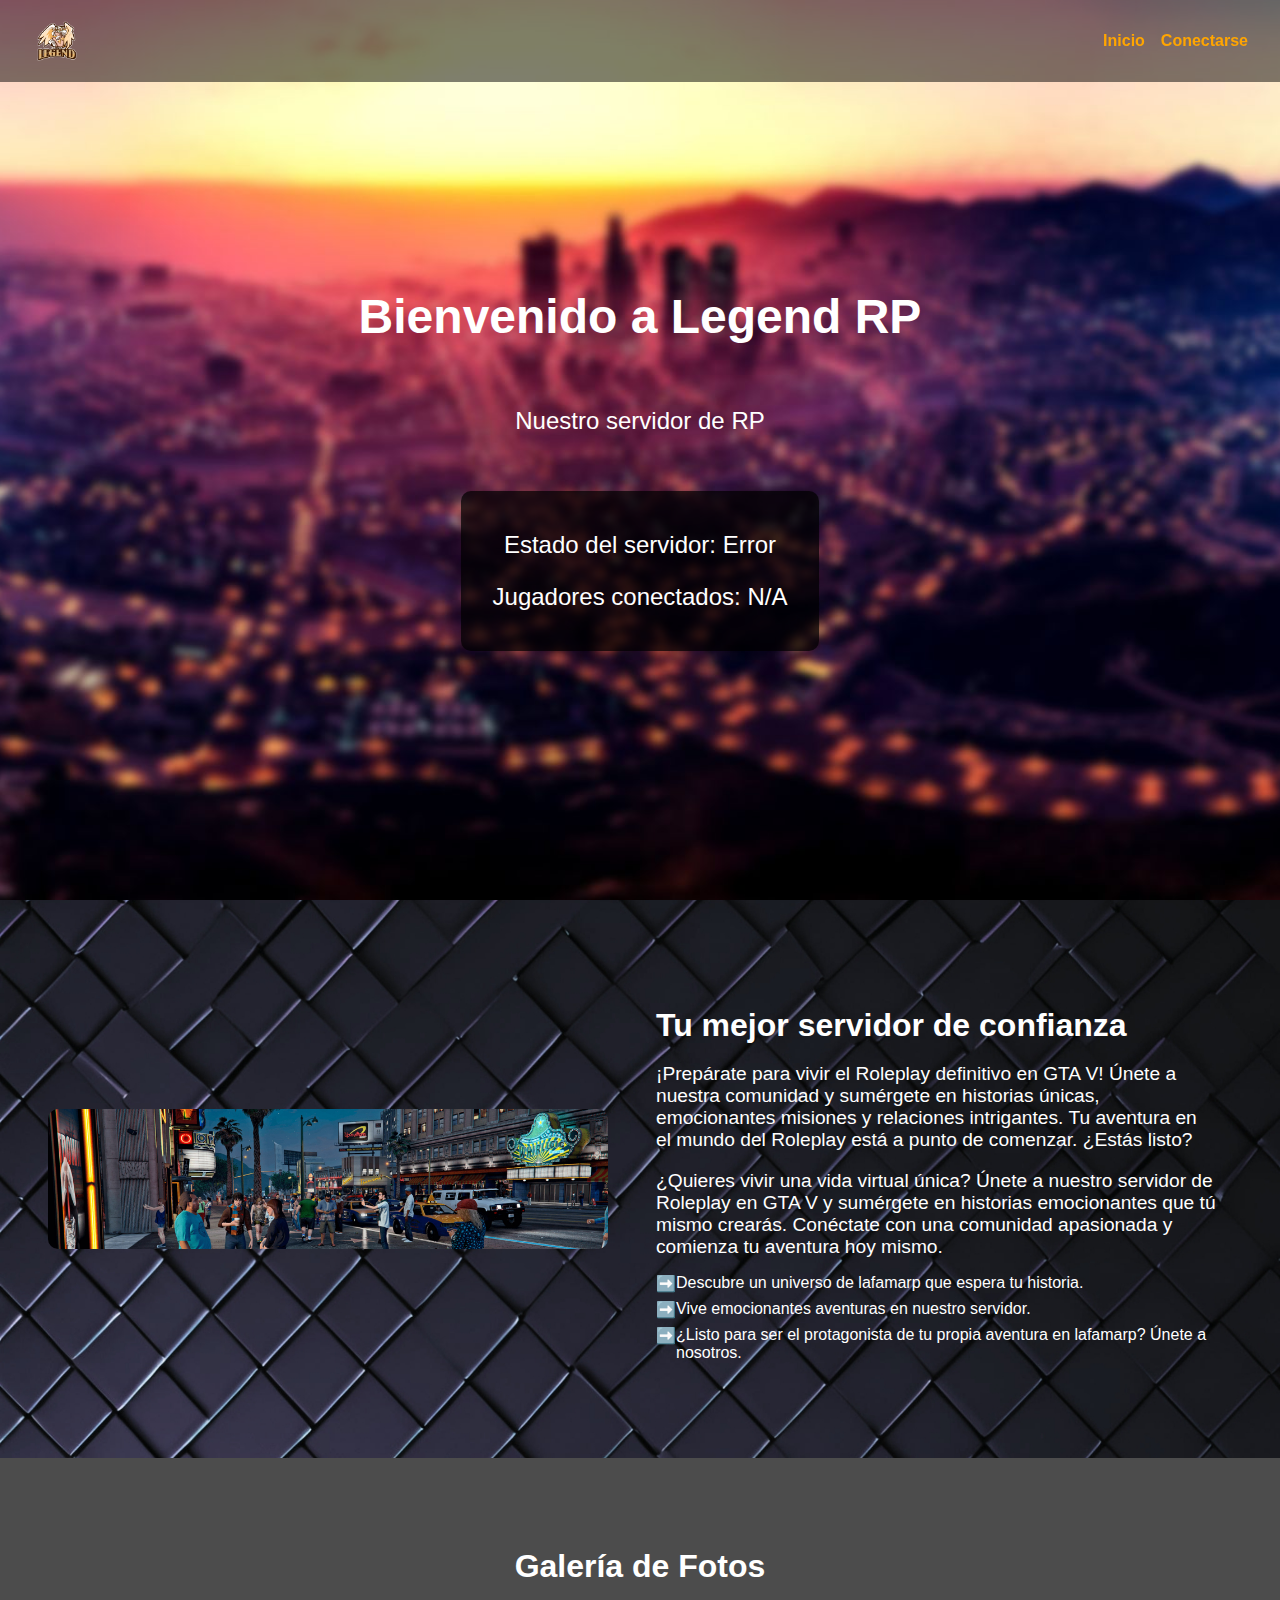
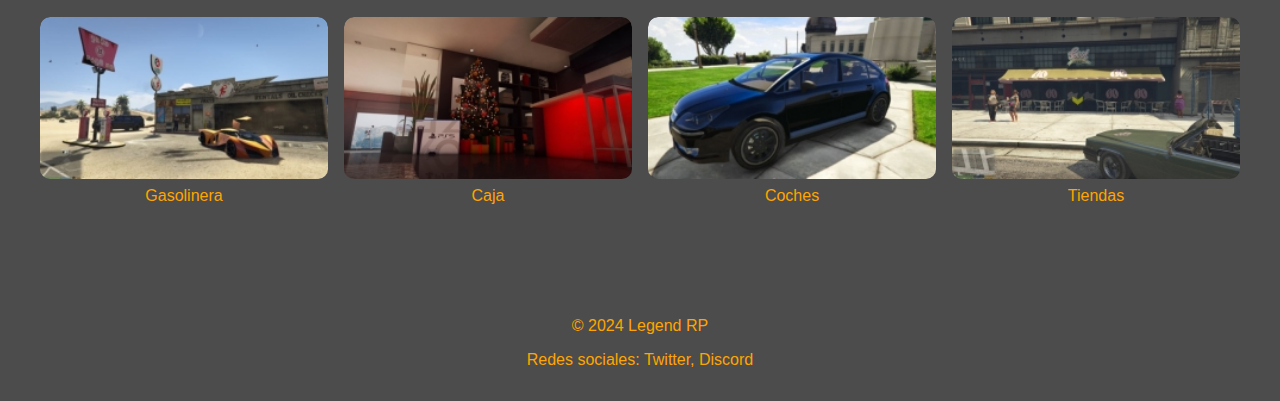
<file: index.html>
<!DOCTYPE html>
<html lang="es">
<head>
    <meta charset="UTF-8">
    <meta name="viewport" content="width=device-width, initial-scale=1.0">
    <title>Legend RP</title>
    <link rel="stylesheet" href="styles.css">
    <link rel="icon" href="logo.png">

</head>
<body>
    <header>
        <div class="header-container">
            <img src="logo.png" alt="Legend RP Logo" class="logo">
            <nav>
                <ul>
                    <li><a href="#inicio">Inicio</a></li>
                    <li><a href="https://cfx.re/join/ogxae7">Conectarse</a></li>

                </ul>
            </nav>
        </div>
    </header>
    <section id="inicio" class="hero-section">
        <h2>Bienvenido a Legend RP</h2>
        <p>Nuestro servidor de RP</p>
        <div id="server-status" class="server-status">
            <p>Estado del servidor: <span id="status">Cargando...</span></p>
            <p>Jugadores conectados: <span id="players">Cargando...</span></p>
        </div>
    </section>
    <section id="intro" class="intro-section">
        <div class="intro-image">
            <img src="news2.jpg" alt="Imagen Intro" class="animated-border">
        </div>
        <div class="intro-text">
            <h2>Tu mejor servidor de confianza</h2>
            <p>¡Prepárate para vivir el Roleplay definitivo en GTA V! Únete a nuestra comunidad y sumérgete en historias únicas, emocionantes misiones y relaciones intrigantes. Tu aventura en el mundo del Roleplay está a punto de comenzar. ¿Estás listo?</p>
            <p>¿Quieres vivir una vida virtual única? Únete a nuestro servidor de Roleplay en GTA V y sumérgete en historias emocionantes que tú mismo crearás. Conéctate con una comunidad apasionada y comienza tu aventura hoy mismo.</p>
            <ul>
                <li>Descubre un universo de lafamarp que espera tu historia.</li>
                <li>Vive emocionantes aventuras en nuestro servidor.</li>
                <li>¿Listo para ser el protagonista de tu propia aventura en lafamarp? Únete a nosotros.</li>
            </ul>
        </div>
    </section>
    <section id="galeria" class="gallery-section">
        <h2>Galería de Fotos</h2>
        <div class="gallery">
            <div class="gallery-item">
                <img src="gasolinera.jpg" alt="Gasolinera" class="gallery-image">
                <p>Gasolinera</p>
            </div>
            <div class="gallery-item">
                <img src="caja.jpg" alt="Caja" class="gallery-image">
                <p>Caja</p>
            </div>
            <div class="gallery-item">
                <img src="coches.jpg" alt="Coches" class="gallery-image">
                <p>Coches</p>
            </div>
            <div class="gallery-item">
                <img src="tiendas.jpg" alt="Tiendas" class="gallery-image">
                <p>Tiendas</p>
            </div>
        </div>
    </section>
    <footer>
        <p>&copy; 2024 Legend RP</p>
        <p>Redes sociales: <a href="https://twitter.com/">Twitter</a>, <a href="https://discord.gg/97z2NGnvvd">Discord</a></p>
    </footer>
    <script src="scripts.js"></script>
</body>
</html>
</file>
<file: styles.css>
body {
    font-family: Arial, sans-serif;
    margin: 0;
    padding: 0;
    color: #fff;
    overflow-x: hidden;
}

header {
    position: fixed;
    width: 100%;
    top: 0;
    left: 0;
    background: rgba(0, 0, 0, 0.5);
    z-index: 1000;
}

.header-container {
    display: flex;
    justify-content: space-between;
    align-items: center;
    padding: 1rem 2rem;
}

header .logo {
    height: 50px;
}

nav ul {
    display: flex;
    list-style: none;
    margin: 0;
    padding: 0;
}

nav ul li {
    margin-left: 1rem;
}

nav ul li a {
    color: #ffa500; /* Naranja flojo */
    text-decoration: none;
    font-weight: bold;
}

nav ul li a:hover {
    text-decoration: underline;
}

.hero-section {
    height: 100vh;
    background-image: url('bg1.jpg');
    background-size: cover;
    background-position: center;
    display: flex;
    flex-direction: column;
    justify-content: center;
    align-items: center;
    text-align: center;
}

.hero-section h2 {
    font-size: 3rem;
    animation: fadeIn 2s ease-in-out;
}

.hero-section p {
    font-size: 1.5rem;
    animation: fadeIn 2s ease-in-out;
}

.server-status {
    margin-top: 2rem;
    background: rgba(0, 0, 0, 0.7);
    padding: 1rem 2rem;
    border-radius: 10px;
    animation: fadeInUp 1s ease-in-out;
}

.intro-section {
    display: flex;
    justify-content: center;
    align-items: center;
    padding: 4rem 2rem;
    background-image: url('bg2.jpg'); /* Imagen de fondo oscura */
    background-size: cover;
    background-position: center;
    color: #fff;
}

.intro-image {
    flex: 1;
    display: flex;
    justify-content: center;
    align-items: center;
    padding: 1rem;
}

.intro-image img {
    max-width: 100%;
    border-radius: 10px;
}

.animated-border {
    position: relative;
    overflow: hidden;
}

.animated-border:before,
.animated-border:after {
    content: '';
    position: absolute;
    border: 2px solid #ffa500;
    width: 100%;
    height: 100%;
    top: 0;
    left: 0;
    border-radius: 10px;
    animation: border-animation 2s linear infinite;
}

.animated-border:before {
    animation-delay: 1s;
}

@keyframes border-animation {
    0% {
        transform: scale(1);
        opacity: 1;
    }
    100% {
        transform: scale(1.1);
        opacity: 0;
    }
}

.intro-text {
    flex: 1;
    padding: 1rem 2rem;
    animation: fadeInUp 1s ease-in-out;
}

.intro-text h2 {
    font-size: 2rem;
    margin-bottom: 1rem;
}

.intro-text p {
    font-size: 1.2rem;
    margin-bottom: 1rem;
}

.intro-text ul {
    list-style: none;
    padding: 0;
}

.intro-text ul li {
    margin-bottom: 0.5rem;
    position: relative;
    padding-left: 20px;
}

.intro-text ul li:before {
    content: '➡️';
    position: absolute;
    left: 0;
    top: 0;
}

.section {
    background: rgba(0, 0, 0, 0.7);
    padding: 2rem;
    margin: 1rem;
    border-radius: 10px;
    animation: fadeInUp 1s ease-in-out;
}

.gallery-section {
    background-color: rgba(0, 0, 0, 0.7);
    color: #fff;
    padding: 4rem 2rem;
    text-align: center;
}

.gallery-section h2 {
    font-size: 2rem;
    margin-bottom: 2rem;
}

.gallery {
    display: flex;
    flex-wrap: wrap;
    justify-content: center;
    gap: 1rem;
}

.gallery-item {
    position: relative;
    flex: 1 1 calc(25% - 1rem);
    max-width: calc(25% - 1rem);
    overflow: hidden;
    border-radius: 10px;
    transition: transform 0.3s ease;
}

.gallery-item:hover {
    transform: scale(1.05);
}

.gallery-image {
    width: 100%;
    display: block;
    border-radius: 10px;
}

.gallery-item p {
    margin-top: 0.5rem;
    font-size: 1rem;
    color: #ffa500;
}


footer {
    background: rgba(0, 0, 0, 0.7);
    color: #ffa500;
    padding: 1rem 0;
    text-align: center;
    animation: fadeIn 2s ease-in-out;
}

a {
    color: #ffa500;
    text-decoration: none;
}

a:hover {
    text-decoration: underline;
}

@keyframes fadeIn {
    from { opacity: 0; }
    to { opacity: 1; }
}

@keyframes fadeInUp {
    from { opacity: 0; transform: translateY(20px); }
    to { opacity: 1; transform: translateY(0); }
}
</file>
